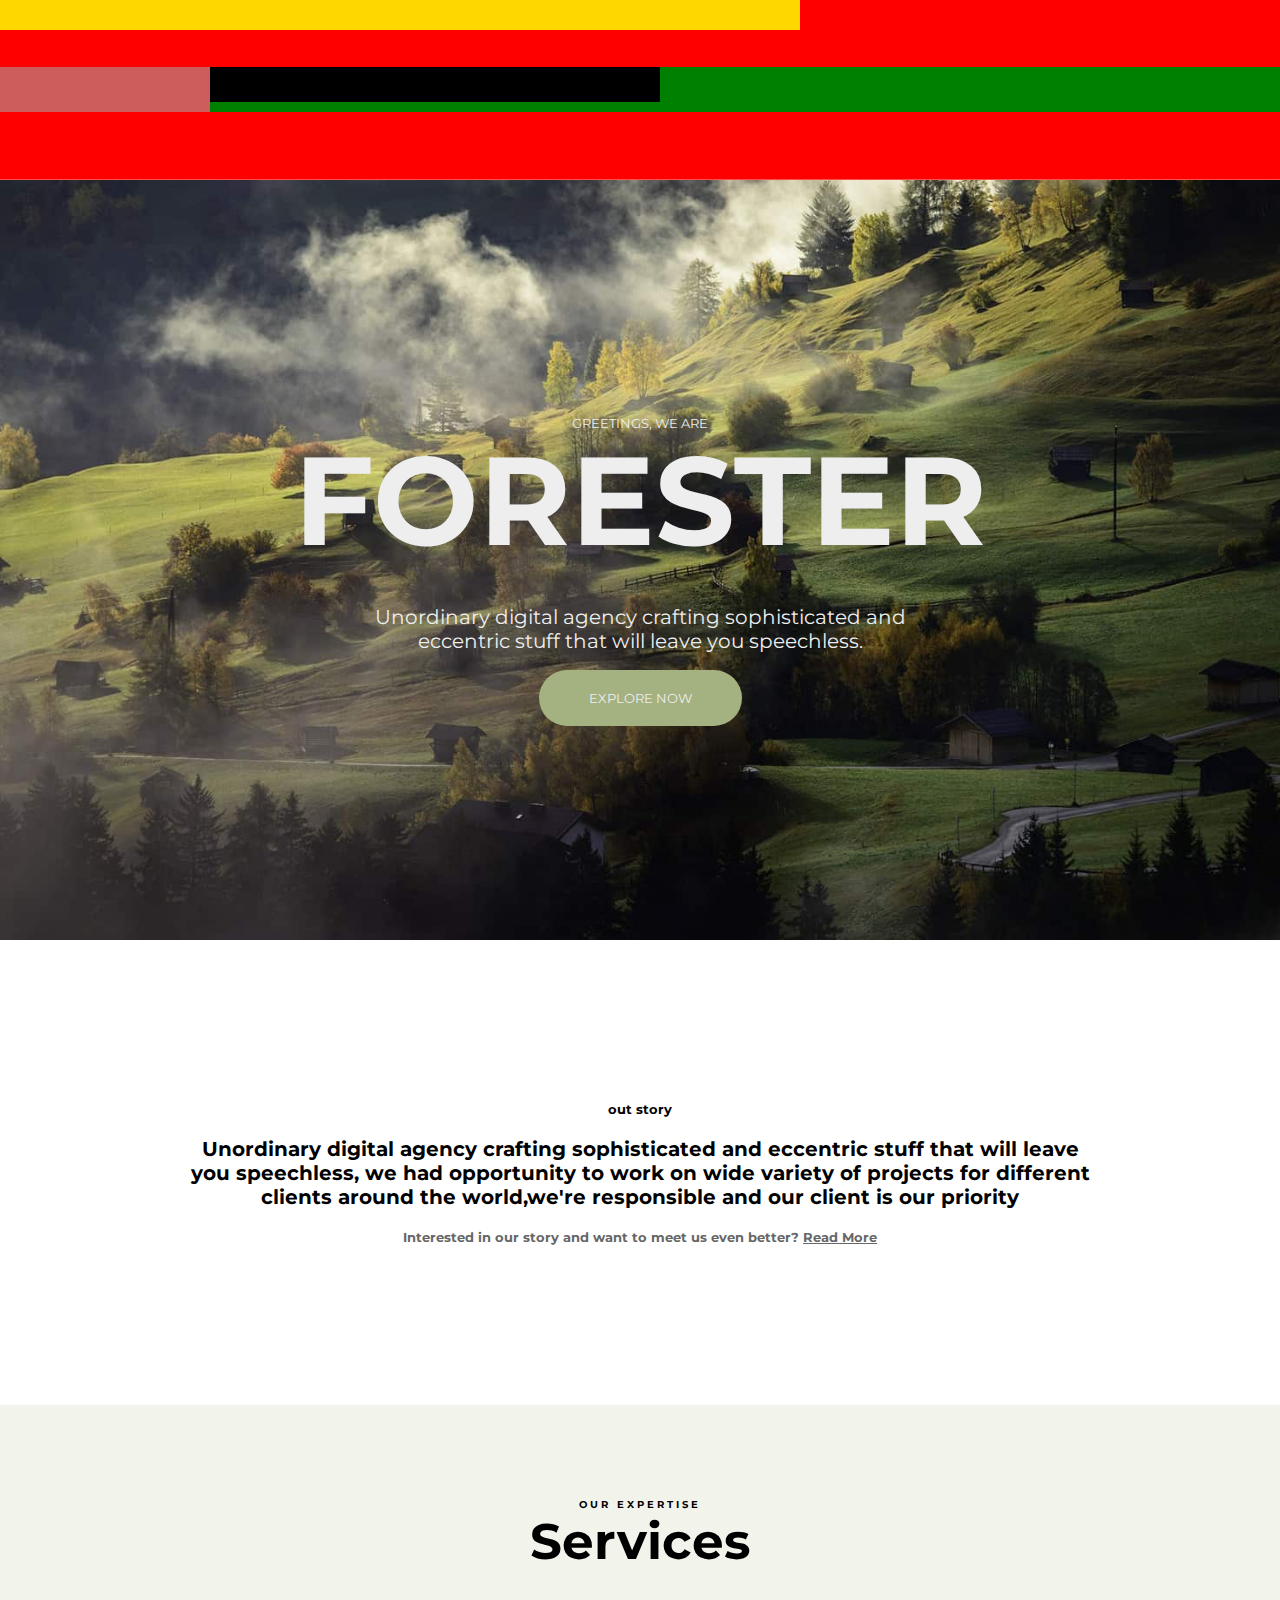
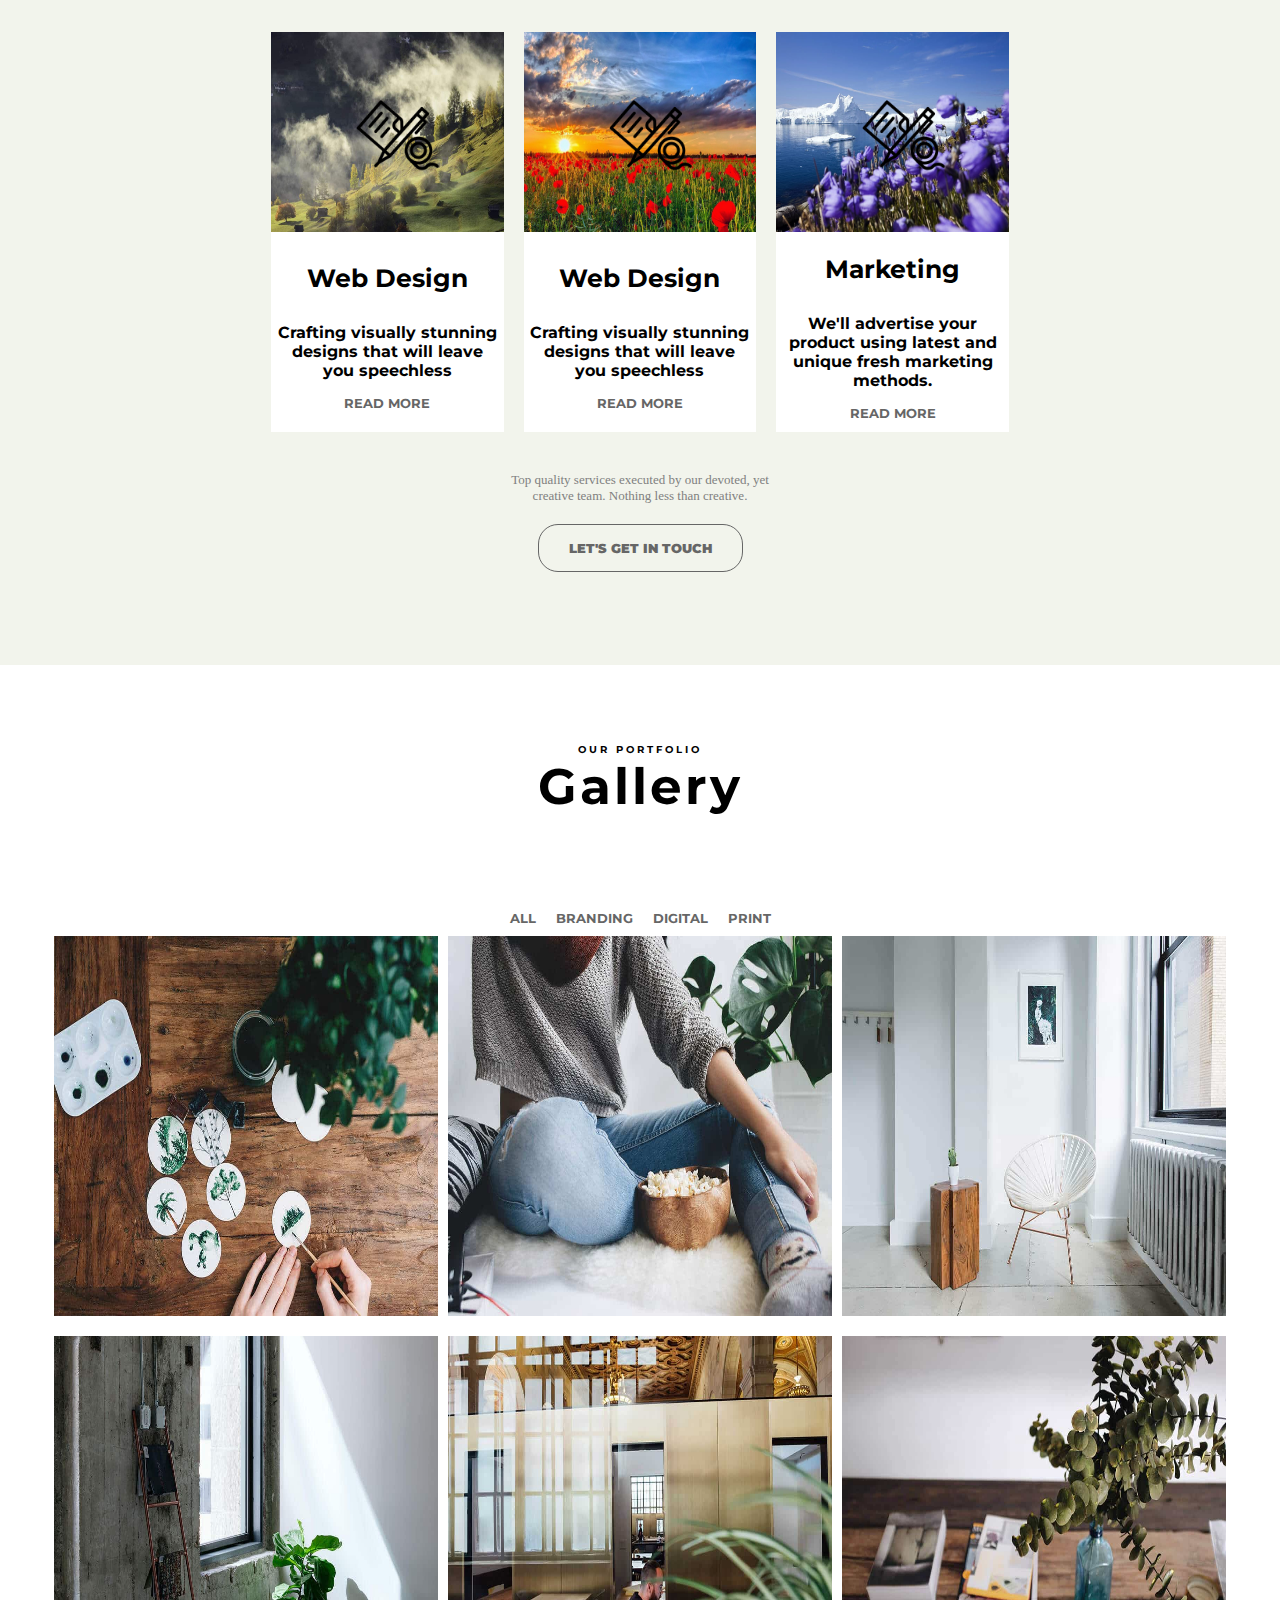
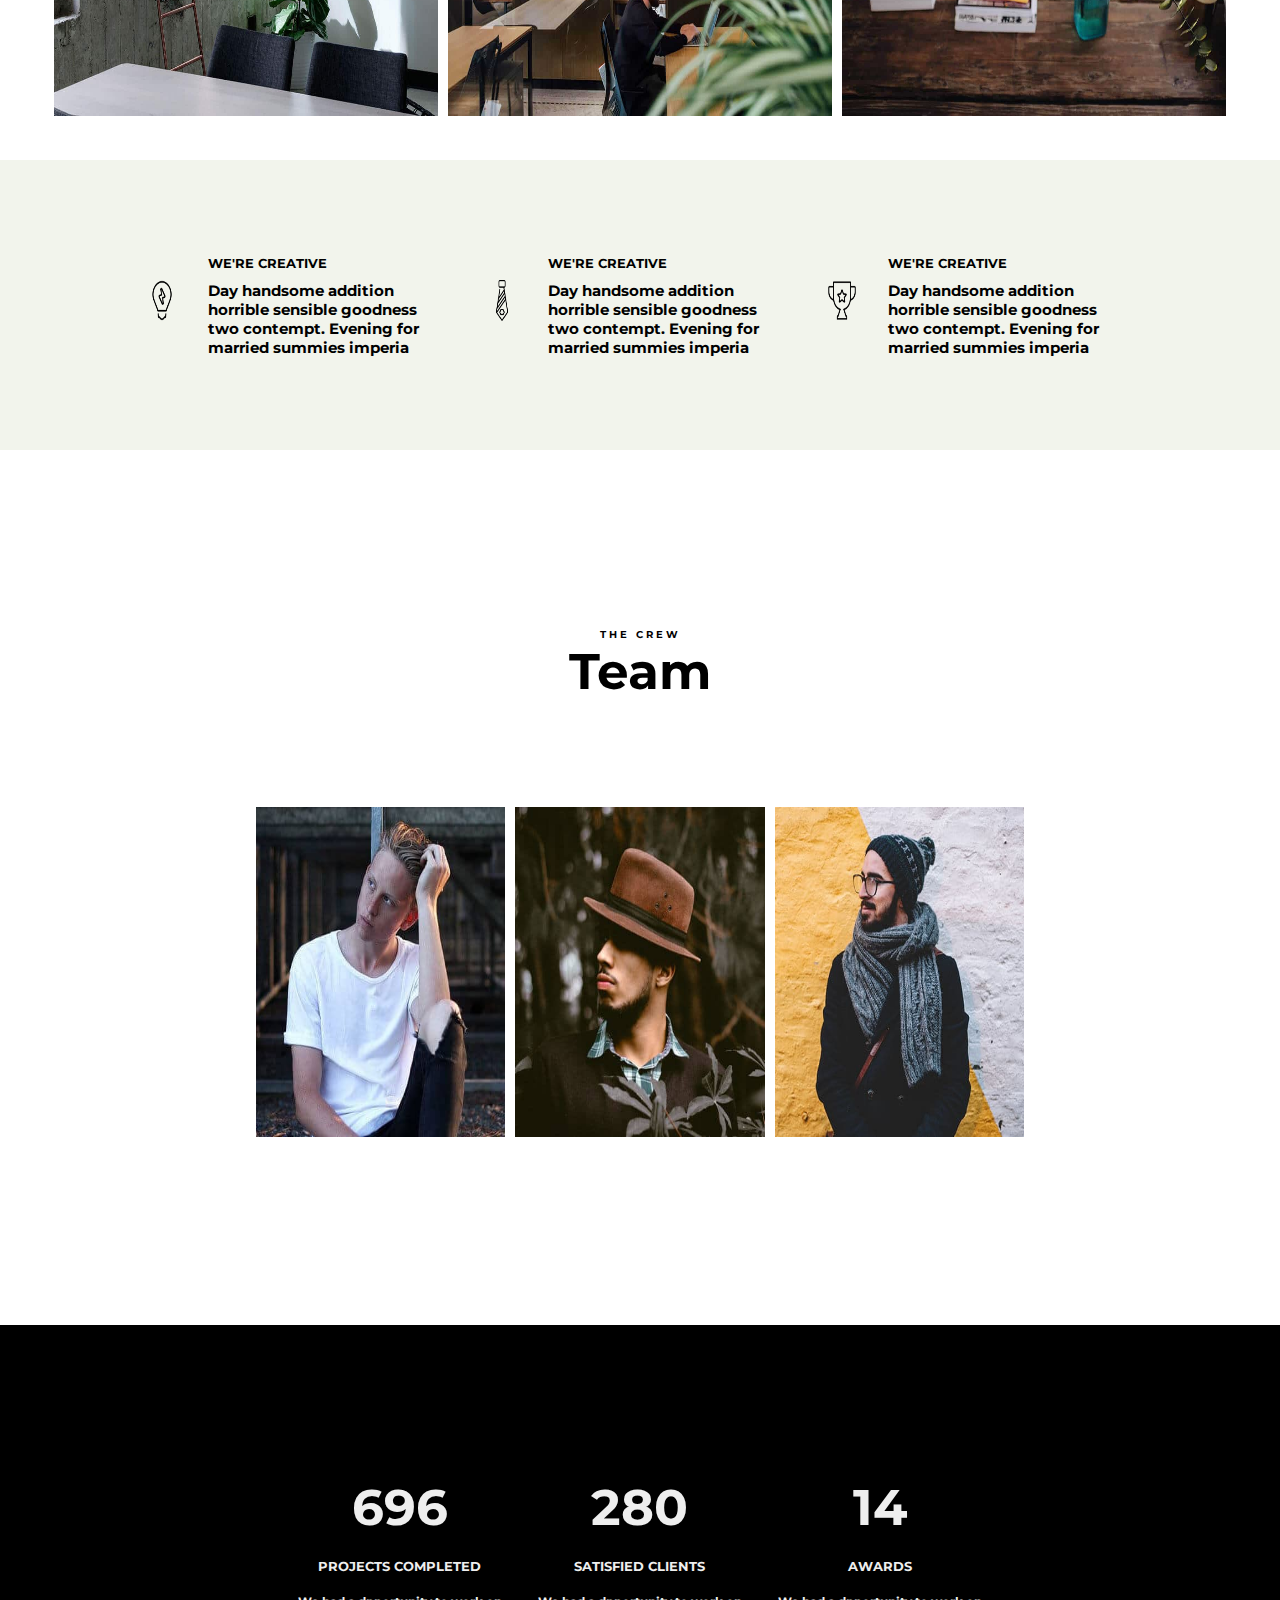
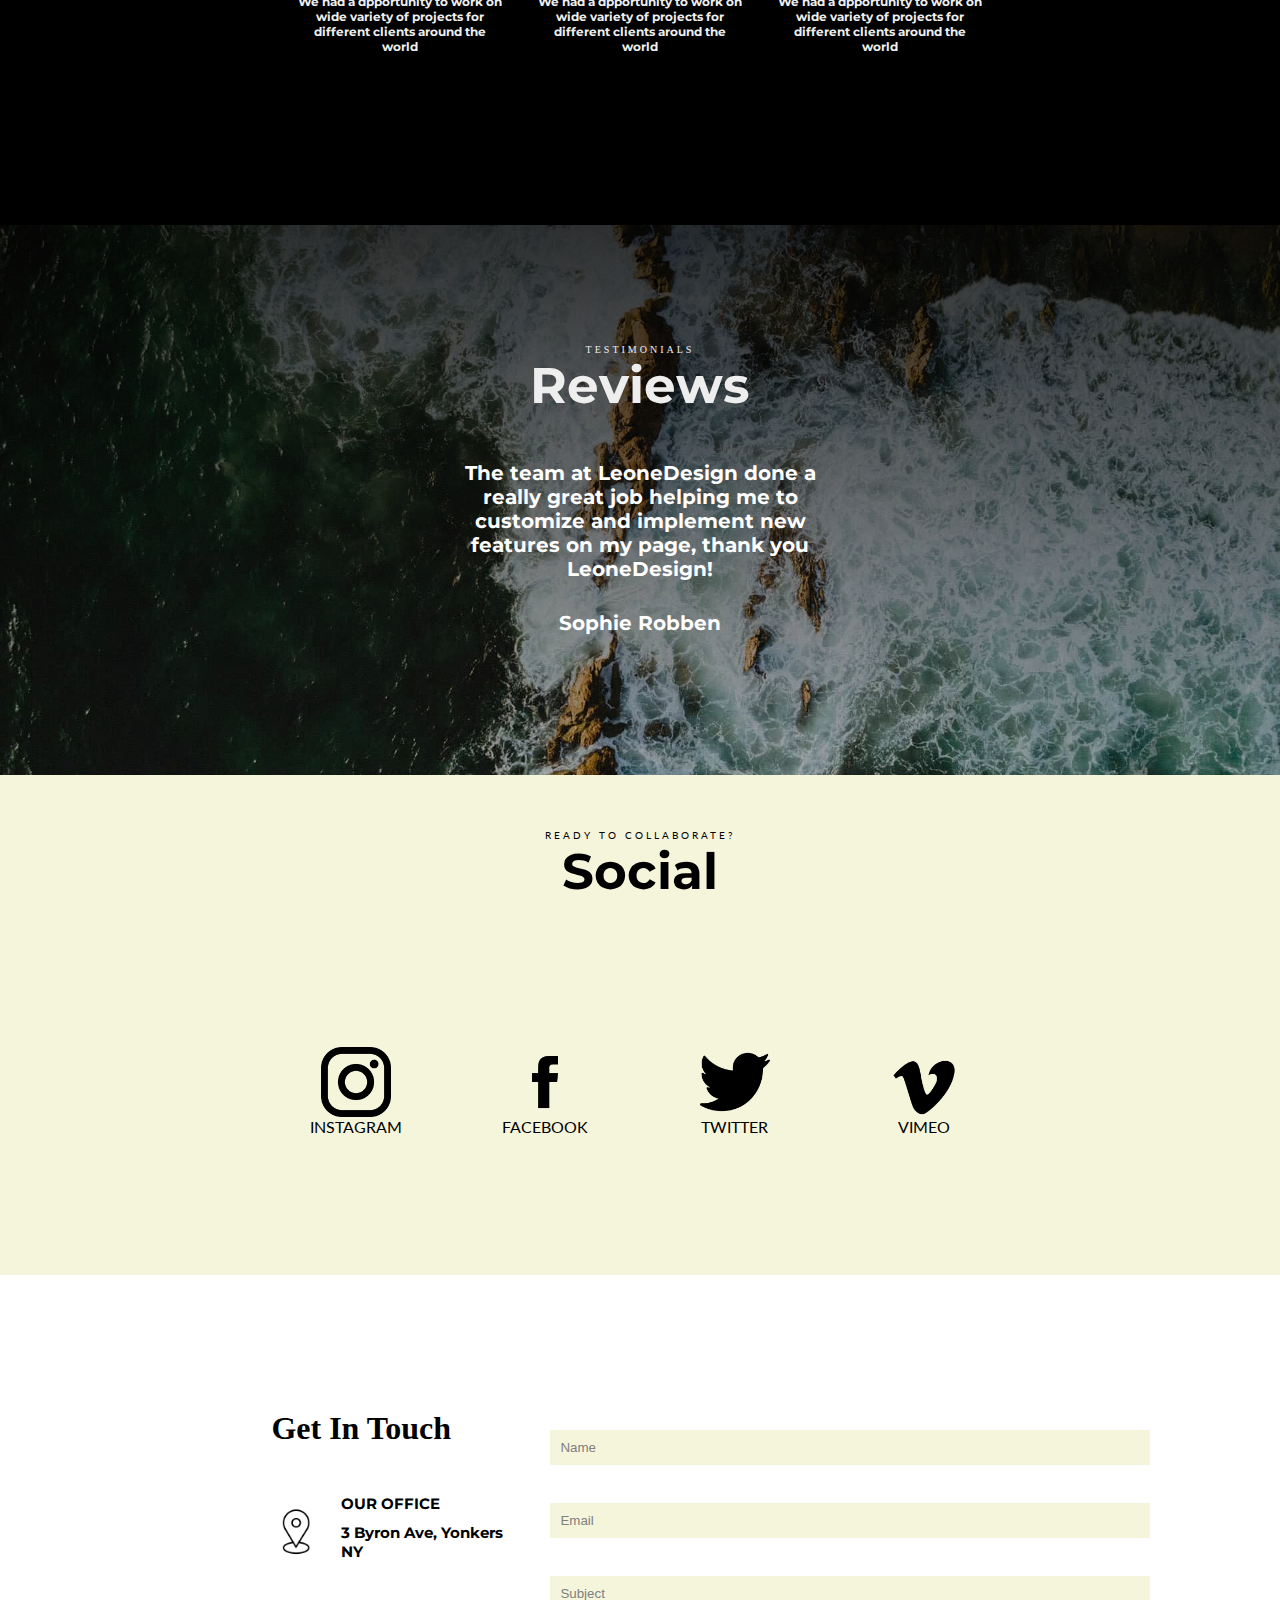
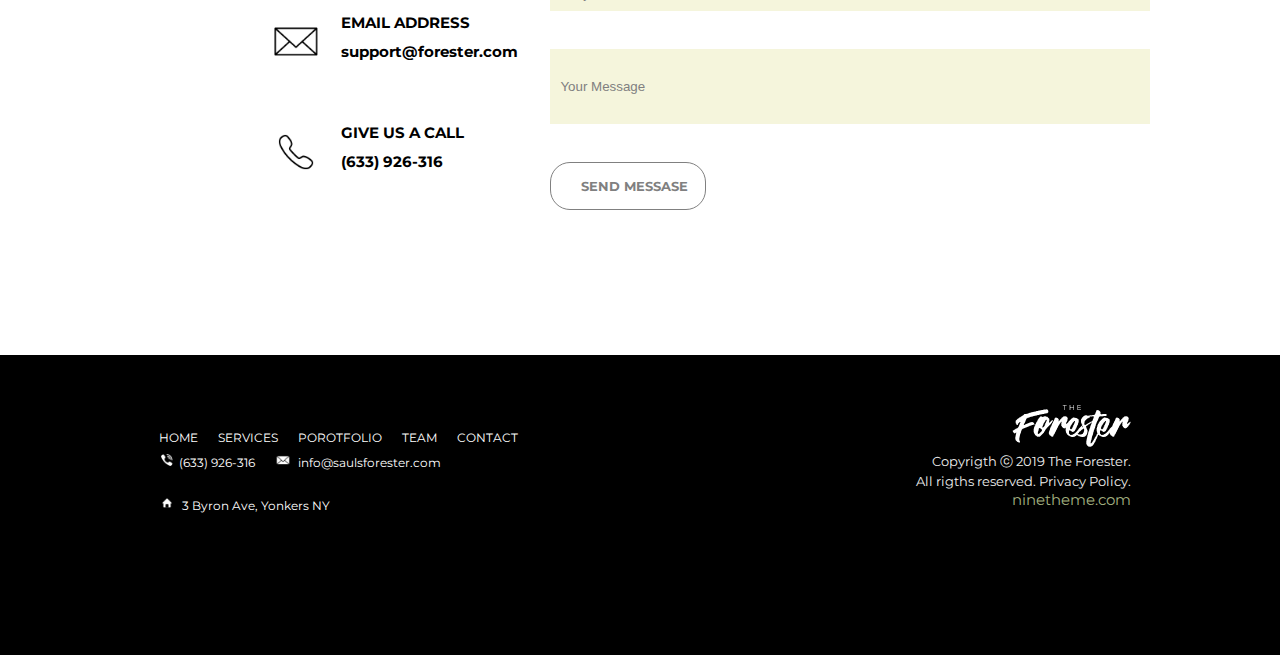
<file: html/index.html>
<!DOCTYPE html>
<html>

<head>
	<meta charset="utf-8">
	<meta name="viewport" content="width=device-width, initial-scale=1">
	<title>home main</title>

	<link href="" rel="stylesheet">
	<link href="css/main_max599.css" rel="stylesheet">
    <link href="css/main_min600.css" rel="stylesheet">
    <link href="css/main_min1000.css" rel="stylesheet">

	<link rel="preconnect" href="https://fonts.googleapis.com">
	<link rel="preconnect" href="https://fonts.gstatic.com" crossorigin>
	<link href="https://fonts.googleapis.com/css2?family=Montserrat+Subrayada:wght@700&display=swap" rel="stylesheet">

	<link rel="preconnect" href="https://fonts.googleapis.com">
	<link rel="preconnect" href="https://fonts.gstatic.com" crossorigin>
	<link
		href="https://fonts.googleapis.com/css2?family=Lato&family=Montserrat:wght@300&family=Nunito+Sans:wght@900&family=Open+Sans&family=Poppins:wght@300&family=Roboto+Slab&display=swap"
		rel="stylesheet">

	<script src="https://code.jquery.com/jquery-2.2.3.min.js"></script>
	<script>



		$(function () {

			$(".nav_btn").click(function () {

				$(".nav").slideToggle();

			});

		});





		$(window).resize(function () {

			if (window.innerWidth >= 1000) {

				$(".nav").show();

			}

			if (window.innerWidth <= 1099) {

				$(".nav").hide();

			}

		});




	</script>

</head>




<body>

	<div id="wrap">


		<!--header/nav-->

		<header>
			<div id="class">
				<div class="nav_btn">
					<img src="img/navbtn.png" alt="네비햄버거">
				</div>
				
				<div class="nav">
				
				</div>
	
				<!--logo-->
				<div class="f_logo">
				
				</div>
	
				<!--sns-->
				<div class="sns">
					
				</div>
			</div>
			

		</header>

		<!--slider-->

		<div id="slider">

			<div class="slider_textbox">

				<span>GREETINGS, WE ARE</span>
				<h3>FORESTER</h3>
				<p class="stp">
					Unordinary digital agency crafting sophisticated and<br>
					eccentric stuff that will leave you speechless.
				</p>
				<p><a href="">EXPLORE NOW</a></p>

			</div>


		</div>

		<!--article-->

		<article>


			<h6>out story</h6>

			<p class="p1">
				Unordinary digital agency crafting sophisticated and eccentric stuff that will leave<br>
				you speechless, we had opportunity to work on wide variety of projects for different<br>
				clients around the world,we're responsible and our client is our priority
			</p>

			<h5>
				Interested in our story and want to meet us even better?
				<a href="#"><ins>Read More</ins></a>
			</h5>


		</article>


		<!--services-->


		<section id="services">
			<span>OUR EXPERTISE</span>
			<h3>Services</h3>

			<div id="services_section">
				<div class="services_box">
					<div class="services_imgbox">
						<img src="img/2.jpg" alt="산이미지">
						<div class="img_up">
							<img src="img/pen.png" alt="펜아이콘">
						</div>

					</div>


					<div class="services_text">
						<h5>Web Design</h5>
						<p>
							Crafting visually stunning designs that will leave you speechless<br>
						</p>
						<h3><a href="#">READ MORE</a></h3>
					</div>

				</div>

				<div class="services_box">
					<div class="services_imgbox">
						<img src="img/2-2.jpg" alt="산이미지">
						<div class="img_up">
							<img src="img/pen.png" alt="펜아이콘">
						</div>

					</div>


					<div class="services_text">
						<h5>Web Design</h5>
						<p>
							Crafting visually stunning designs that will leave you speechless<br>
						</p>
						<h3><a href="#">READ MORE</a></h3>
					</div>

				</div>


				<div class="services_box">
					<div class="services_imgbox">
						<img src="img/2-3.jpg" alt="산이미지">
						<div class="img_up">
							<img src="img/pen.png" alt="펜아이콘">
						</div>

					</div>


					<div class="services_text">
						<h5>Marketing</h5>
						<p>
							We'll advertise your product using latest and unique fresh marketing methods.<br>
						</p>
						<h3><a href="#">READ MORE</a></h3>
					</div>

				</div>
			</div>

			<p>
				Top quality services executed by our devoted, yet<br>
				creative team. Nothing less than creative.
			</p>

			<button class="btn1"><a href="#"><b>LET'S GET IN TOUCH</b></a></button>
		</section>
		<!--gallery-->

		<div id="gallery">

			<div class="subtitle">
				<span>OUR PORTFOLIO</span>
				<h3>Gallery</h3>
			</div>


			<div class="gallrey_">

				<div id="gallery_menu">
					<ul>
						<li><a href="#">ALL</a></li>
						<li><a href="#">BRANDING</a></li>
						<li><a href="#">DIGITAL</a></li>
						<li><a href="#">PRINT</a></li>
					</ul>
				</div>


				<div class="gallery_imgbox">

					<figure class="gallery_img1">
						<img src="img/g1.jpg" alt="갤러리사진1">
						<figcaption>
							<div id="gallery_img1">
								<a href="#">
									<img src="img/g7.jpg" alt="snsicon">
								</a>
							</div>

						</figcaption>
					</figure>

					<figure class="gallery_img1">
						<img src="img/g2.jpg" alt="갤러리사진2">
						<figcaption>
							<div id="gallery_img1">
								<a href="#">
									<img src="img/g7.jpg" alt="snsicon">
								</a>
							</div>

						</figcaption>
					</figure>

					<figure class="gallery_img1">
						<img src="img/g3.jpg" alt="갤러리사진3">
						<figcaption>
							<div id="gallery_img1">
								<a href="#">
									<img src="img/g7.jpg" alt="snsicon">
								</a>
							</div>

						</figcaption>
					</figure>

					<figure class="gallery_img1">
						<img src="img/g4.jpg" alt="갤러리사진4">
						<figcaption>
							<div id="gallery_img1">
								<a href="#">
									<img src="img/g7.jpg" alt="snsicon">
								</a>
							</div>

						</figcaption>
					</figure>

					<figure class="gallery_img1">
						<img src="img/g5.jpg" alt="갤러리사진5">
						<figcaption>
							<div id="gallery_img1">
								<a href="#">
									<img src="img/g7.jpg" alt="snsicon">
								</a>
							</div>

						</figcaption>
					</figure>

					<figure class="gallery_img1">
						<img src="img/g6.jpg" alt="갤러리사진1">
						<figcaption>
							<div id="gallery_img1">
								<a href="#">
									<img src="img/g7.jpg" alt="hover이미지">
								</a>
							</div>
						</figcaption>
					</figure>
				</div>
			</div>


			<div class="gallery_tip">
				<div class="g_tipbox">
					<img src="img/gt1-1.png" alt="전구아이콘이미지">
					<div id="gtip_text">
						<h3>WE'RE CREATIVE</h3>
						<p>
							Day handsome addition horrible sensible goodness two contempt. Evening for married summies
							imperia
						</p>
					</div>

				</div>

				<div class="g_tipbox">
					<img src="img/gt2-2.png" alt="넥타이아이콘이미지">
					<div id="gtip_text">
						<h3>WE'RE CREATIVE</h3>
						<p>
							Day handsome addition horrible sensible goodness two contempt. Evening for married summies
							imperia
						</p>
					</div>
				</div>

				<div class="g_tipbox">
					<img src="img/gt3-3.png" alt="메달아이콘이미지">
					<div id="gtip_text">
						<h3>WE'RE CREATIVE</h3>
						<p>
							Day handsome addition horrible sensible goodness two contempt. Evening for married summies
							imperia
						</p>
					</div>
				</div>
			</div>
		</div>

		<!--team crew-->

		<div id="team">
			<span>THE CREW</span>
			<h3>Team</h3>
			<div class="team_box">
				<div class="team_introduce">
					<img src="img/t1.jpg" alt="팀원사진1">
					<div class="team_caption">
						<h2>Mike Rose</h2>
						<h4>DESIGNER</h4>
						<p>
							Your team is important and we know it.
							With this element you can highlight the crew.
						</p>

						<div id="tt_icon">
							<a href="#"><img src="img/t01.png" alt="snsicon"></a>
							<a href="#"><img src="img/t02.png" alt="snsicon"></a>
							<a href="#"><img src="img/t03.png" alt="snsicon"></a>
						</div>

					</div>
				</div>

				<div class="team_introduce">
					<img src="img/t2.jpg" alt="팀원사진2">
					<div class="team_caption">
						<h2>Guy Honsi</h2>
						<h4>DESIGNER</h4>
						<p>
							Your team is important and we know it.
							With this element you can highlight the crew.
						</p>

						<div id="tt_icon">
							<a href="#"><img src="img/t01.png" alt="snsicon"></a>
							<a href="#"><img src="img/t02.png" alt="snsicon"></a>
							<a href="#"><img src="img/t03.png" alt="snsicon"></a>
						</div>

					</div>
				</div>

				<div class="team_introduce">
					<img src="img/t3.jpg" alt="팀원사진3">
					<div class="team_caption">
						<h2>Luke Sky</h2>
						<h4>DESIGNER</h4>
						<p>
							Your team is important and we know it.
							With this element you can highlight the crew.
						</p>
						<div id="tt_icon">
							<a href=""><img src="img/t01.png" alt="snsicon"></a>
							<a href=""><img src="img/t03.png" alt="snsicon"></a>
						</div>

					</div>
				</div>

			</div>
		</div>


		<div id="title">
			<div class="title_tbox">
				<div id="t_textbox">
					<h1>696</h1>
					<h5>PROJECTS COMPLETED</h5>
					<p>
						We had a dpportunity to work on wide variety of projects for different clients around the world
					</p>
				</div>
				<div id="t_textbox">
					<h1>280</h1>
					<h5>SATISFIED CLIENTS</h5>
					<p>
						We had a dpportunity to work on wide variety of projects for different clients around the world
					</p>
				</div>
				<div id="t_textbox">
					<h1>14</h1>
					<h5>AWARDS</h5>
					<p>
						We had a dpportunity to work on wide variety of projects for different clients around the world
					</p>
				</div>
				<div id="t_textbox">
					<h1>77</h1>
					<h5>EMPLOYEES</h5>
					<p>
						We had a dpportunity to work on wide variety of projects for different clients around the world
					</p>
				</div>
			</div>

		</div>


		<div id="review">
			<span>TESTIMONIALS</span>
			<h3>Reviews</h3>

			<div class="r_textbox">
				<p class="p1">
					The team at LeoneDesign done a really great job helping me to customize and implement new features
					on my page,
					thank you LeoneDesign!
				</p>
				<p>Sophie Robben</p>
			</div>


		</div>


		<div id="social">
			<span>READY TO COLLABORATE?</span>
			<h3>Social</h3>

			<div id="social_snsiconbox">
				<div class="social_snsicon">
					<img src="img/soicon1.png" alt="인스타그램아이콘">
					<p>INSTAGRAM</p>
				</div>

				<div class="social_snsicon">
					<img src="img/soicon2.png" alt="페이스북아이콘">
					<p>FACEBOOK</p>
				</div>

				<div class="social_snsicon">
					<img src="img/soicon3.png" alt="트위터아이콘">
					<p>TWITTER</p>
				</div>

				<div class="social_snsicon">
					<img src="img/soicon4.png" alt="비메오아이콘">
					<p>VIMEO</p>
				</div>
			</div>
		</div>


		<div id="signup">

			<div class="signupbox">
				<div id="address">
					<div class="pick">
						<h1>Get In Touch</h1>
						<div id="address_pick">
							<div id="address_img">
								<img src="img/a1.png" alt="주소아이콘">
							</div>

							<div id="address_text">
								<p class="ap1">
									OUR OFFICE
								</p>
								<p class="ap2">
									3 Byron Ave, Yonkers NY
								</p>
							</div>
						</div>

						<div id="address_pick">
							<div id="address_img">
								<img src="img/a2.png" alt="메일아이콘">
							</div>

							<div id="address_text">
								<p class="ap1">
									EMAIL ADDRESS
								</p>
								<p class="ap2">
									support@forester.com
								</p>
							</div>
						</div>

						<div id="address_pick">
							<div id="address_img">
								<img src="img/a3.png" alt="전화아이콘">
							</div>

							<div id="address_text">
								<p class="ap1">
									GIVE US A CALL
								</p>
								<p class="ap2">
									(633) 926-316
								</p>
							</div>
						</div>
					</div>


				</div>

				<form id="messagebox">
					<input type="text" value="Name" id="message_check"><br><br>
					<input type="email" value="Email" id="message_check"><br><br>
					<input type="text" value="Subject" id="message_check"><br><br>
					<input type="text" value="Your Message" id="message_check1"><br><br>
					<input type="submit" value="SEND MESSASE" id="send">
				</form>

			</div>
		</div>

		<footer>
			<div class="position">
				<ul>
					<li><a href="#">HOME</a></li>
					<li><a href="#">SERVICES</a></li>
					<li><a href="#">POROTFOLIO</a></li>
					<li><a href="#">TEAM</a></li>
					<li><a href="#">CONTACT</a></li>
				</ul>
				<br>
				<div id="position_iconbox">
					<ul>
						<li>
							<img src="img/f1.png" alt="전화아이콘">(633) 926-316
						</li>
						<li>
							<img src="img/f2.png" alt="메일아이콘">
							info@saulsforester.com
						</li>
						<li>
							<img src="img/f3.png" alt="집아이콘">
							3 Byron Ave, Yonkers NY
						</li>
					</ul>
				</div>


			</div>
			<div class="e_logo">
				<img src="img/logo.png" alt="로고이미지">
				<p>
					<a href="#">
						Copyrigth ⓒ 2019 The Forester.<br>
						All rigths reserved. Privacy Policy.
					</a>
				</p>
				<span><a href="#">ninetheme.com</a></span>


			</div>
		</footer>

</body>

</html>
</file>
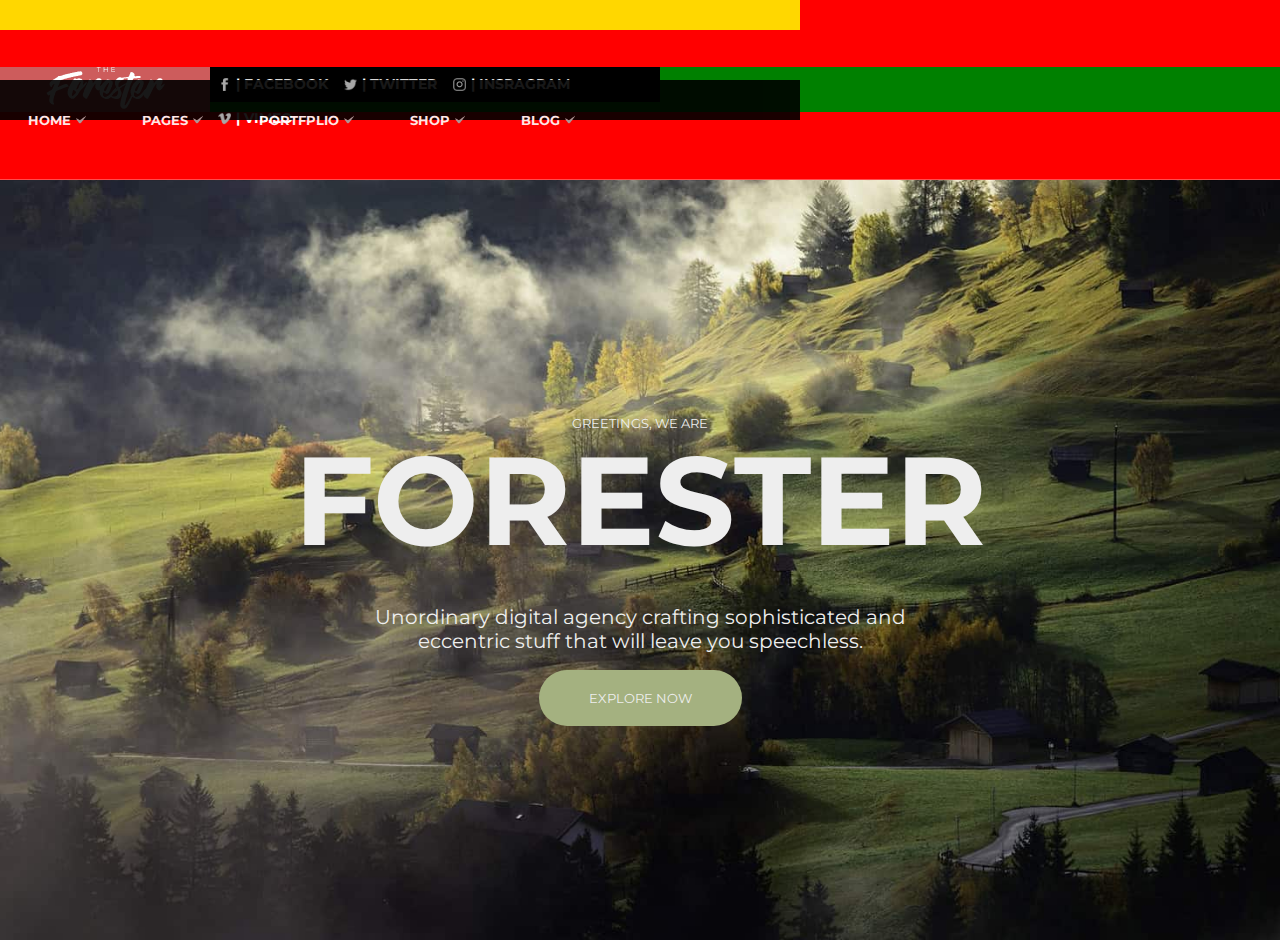
<file: html/header.html>
<!DOCTYPE html>
<html>

<head>
	<meta charset="utf-8">
	<meta name="viewport" content="width=device-width, initial-scale=1">
	<title>main</title>

	<link href="" rel="stylesheet">
	<link href="css/main_max599.css" rel="stylesheet">
	<link href="css/main_min600.css" rel="stylesheet">
	<link href="css/main_min1000.css" rel="stylesheet">

	<link rel="preconnect" href="https://fonts.googleapis.com">
	<link rel="preconnect" href="https://fonts.gstatic.com" crossorigin>
	<link href="https://fonts.googleapis.com/css2?family=Montserrat+Subrayada:wght@700&display=swap" rel="stylesheet">

	<link rel="preconnect" href="https://fonts.googleapis.com">
	<link rel="preconnect" href="https://fonts.gstatic.com" crossorigin>
	<link
		href="https://fonts.googleapis.com/css2?family=Lato&family=Montserrat:wght@300&family=Nunito+Sans:wght@900&family=Open+Sans&family=Poppins:wght@300&family=Roboto+Slab&display=swap"
		rel="stylesheet">

	<script src="https://code.jquery.com/jquery-2.2.3.min.js"></script>
	<script>



		$(function () {

			$(".nav_btn").click(function () {

				$(".nav").slideToggle();

			});

		});





		$(window).resize(function () {

			if (window.innerWidth >= 1000) {

				$(".nav").show();

			}

			if (window.innerWidth <= 1099) {

				$(".nav").hide();

			}

		});




	</script>

</head>




<body>

	<div id="wrap">


		<!--header/nav-->

		<header>
			<div id="class">
				<div class="nav_btn">
					<img src="img/navbtn.png" alt="네비햄버거">
				</div>

				<div class="nav">
					<ul>
						<li><a href="#">HOME<img src="img/v.png" alt="화살표"></a></li>
						<li><a href="#">PAGES<img src="img/v.png" alt="화살표"></a></li>
						<li><a href="#">PORTFPLIO<img src="img/v.png" alt="화살표"></a></li>
						<li><a href="#">SHOP<img src="img/v.png" alt="화살표"></a></li>
						<li><a href="#">BLOG<img src="img/v.png" alt="화살표"></a></li>
					</ul>
				</div>

				<!--logo-->
				<div class="f_logo">
					<img src="img/logo.png" alt="로고1">
				</div>

				<!--sns-->
				<div class="sns">
					<ul>
						<li><a href="#"><img src="img/fe.png" alt="페이스북로고">| FACEBOOK</a></li>
						<li><a href="#"><img src="img/tw.png" alt="트위터로고">| TWITTER</a></li>
						<li><a href="#"><img src="img/in.png" alt="인스타로고">| INSRAGRAM</a></li>
						<li><a href="#"><img src="img/vi.png" alt="vimeo로고">| VIMEO</a></li>
					</ul>
				</div>
			</div>


		</header>

		<!--slider-->

		<div id="slider">

			<div class="slider_textbox">

				<span>GREETINGS, WE ARE</span>
				<h3>FORESTER</h3>
				<p class="stp">
					Unordinary digital agency crafting sophisticated and<br>
					eccentric stuff that will leave you speechless.
				</p>
				<p><a href="">EXPLORE NOW</a></p>

			</div>


		</div>
</body>

</html>
</file>
<file: html/css/main_max599.css>
@charset "utf-8";



@media (max-width:599px) {
    * {
        margin: 0;
        padding: 0;
        box-sizing: border-box;
    }

    ul,
    ol,
    li {
        list-style: none;
        margin: 0;
        padding: 0;
    }

    a {
        text-decoration: none;
        color: #666;
        cursor: pointer;
    }

    /*hover*/
    .btn1:hover {
        background-color: black;
        border: 1px solid #666;
    }


    #send:hover {
        border: 1px solid beige;
        background-color: beige;
    }

    .t_img>img:hover {
        transform: scale(1.2);
        cursor: pointer;
    }




    #wrap {
        width: 100%;
        height: auto;
        margin: 0 auto;
        display: flex;
        flex-wrap: wrap;
        flex-direction: column;
        text-align: center;
    }

    /*header*/

    header {
        width: 100%;
        height: 80px;
        position: absolute;
        background-color: black;
        display: flex;
        flex-flow: row wrap;
        justify-content: space-between;
        align-items: center;
        flex-direction: row-reverse;
    }

    .nav_btn {
        width: 30px;
        height: 30px;
        margin: 0 20px 0 0px;
    }

    .nav_btn>img {
        width: 100%;
        height: 100%;
    }

    .nav_btn {
        display: block;
    }


    .nav {
        display: none;
        position: absolute;
        top: 0;
        left: 0;
        width: 100%;
        height: auto;
    }


    .nav>ul {
        display: flex;
        height: 325px;
        flex-direction: column;

        position: absolute;
        top: 80px;
        left: 0px;
        width: 100%;
        background-color: #000000;
        opacity: 0.9;

    }


    .nav>ul>li>a {
        color: white;
        float: left;
        font-size: 13px;
        font-family: Montserrat;
        font-weight: bold;
        display: block;
        width: 100%;
        text-align: left;
        padding: 20px;
        line-height: 25px;

    }

    .nav>ul>li>a:hover {
        background-color: rgb(35, 32, 32);
    }


    .nav>ul>li>a>img {
        width: 10px;
        height: 10px;
        margin: 0 0 0 5px;
    }



    .f_logo {
        width: 210px;
        height: 45px;
    }

    .sns {
        width: 450px;
        height: 35px;
        display: none;

    }

    .sns>ul>li>a {
        float: left;
        margin: 8px;
        font-size: 14px;
        color: white;
        font-family: Montserrat;
        font-weight: bold;
        display: none;
    }

    .sns>ul>li>a>img {
        width: 13px;
        height: 13px;
        margin: 0 5px 0 0px;
        position: relative;
        top: 2px;
        display: none;
    }



    /*slider*/

    #slider {
        width: 100%;
        height: 400px;
        background-image: url(../img/1.jpg);
        background-size: cover;
        background-position: center;
        display: flex;
        align-items: center;
        justify-content: center;
    }

    .slider_textbox {
        color: #eee;
        font-family: Montserrat;
        display: flex;
        flex-flow: row wrap;
        flex-direction: column;
        align-items: center;
        justify-content: center;
    }

    .slider_textbox>h3 {
        font-size: 50px;
        font-family: 'Montserrat', sans-serif;
        margin: 0;
        font-weight: bold;
    }

    .slider_textbox>p {
        margin: 20px 0 0 0px;
    }

    .slider_textbox>span {
        font-size: 10px;
    }

    .slider_textbox>p>a {
        text-decoration: none;
        background-color: #a4b180;
        color: #eee;
        padding: 15px 40px;
        border-radius: 30px;
        font-size: 10px;
    }

    .slider_textbox>.stp {
        font-size: 10px;
        font-family: Montserrat;
    }

    /*artcle*/

    article {
        width: 100%;
        height: 465px;
        display: flex;
        flex-direction: column;
        justify-content: center;
        align-items: center;
    }



    article>h6 {
        font-size: 13px;
        font-family: Montserrat;
        font-weight: 700;
    }

    article>p {
        font-size: 20px;
        font-family: Montserrat;
        font-weight: bold;
        margin: 20px 0 0 0px;
    }

    article>h5 {
        color: #666;
        font-family: Montserrat;
        font-weight: 700;
        font-size: 13px;
        margin: 20px 0 0 0px;
    }


    /*services*/

    #services {
        width: 100%;
        height: auto;
        background-color: #f2f4ec;
        display: flex;
        justify-content: center;
        align-items: center;
        flex-direction: column;
    }


    #services>span {
        width: 100%;
        font-size: 10px;
        letter-spacing: 3px;
        font-family: Montserrat;
        font-weight: 700;
        margin: 150px 0 0 0px;
    }


    #services>h3 {
        width: 100%;
        font-size: 50px;
        color: #000000;
        text-align: center;
        font-family: Montserrat;
        font-weight: 700;

    }

    #services>p {
        color: gray;
        margin: 30px 0 0 0px;
        font-size: 13px;

    }



    #services_section {
        width: 100%;
        height: auto;
        display: flex;
        flex-flow: row wrap;
        justify-content: center;
        align-items: center;
        margin: 50px 0 0 0px;
    }

    .services_box {
        width: 95%;
        height: 400px;
        margin: 10px;
    }

    .services_imgbox {
        width: 100%;
        height: 50%;
        margin: px;
    }


    .services_imgbox>img {
        width: 100%;
        height: 100%;
    }

    .img_up>img {
        width: 100px;
        height: 100px;
        position: relative;
        bottom: 150px;
        left: 10px;
    }

    .img_up {
        height: 100%;
        transition: transform 2s ease, padding .2s ease;
        display: inline-block
    }

    .img_up:hover {
        padding-bottom: 50px;
        transform: translate(0, -30px);
    }



    .services_text {
        width: 100%;
        height: 50%;
        display: flex;
        flex-flow: row wrap;
        flex-direction: column;
        background-color: white;
        align-items: center;
        justify-content: center;
    }


    .services_text>h5 {
        font-size: 25px;
        margin: 10px 0 30px 0px;
        font-family: Montserrat;
        font-weight: 700;
        text-align: center;
    }


    .services_text>h3 {
        font-size: 15px;
        margin: 15px 0 0 0px;
        font-family: Montserrat;
        font-weight: 700;
        text-align: center;
        font-size: 13px;
    }

    .services_text>p {
        padding: 0px 5px;
        font-family: Montserrat;
        font-weight: bold;
    }

    .services_text>p>a {
        padding: 10px;
        text-align: center;
        color: #666;
        text-decoration: none;
    }


    .btn1 {
        padding: 15px 30px;
        border: 0;
        background-color: #f2f4ec;
        margin: 20px 0 0 0px;
        border-radius: 20px;
        font-size: 13px;
        border: 1px solid #666;
        font-family: Montserrat;
        font-weight: 700;
        margin: 50px 0 100px 0px;
    }

    /*gallery*/


    #gallery {
        width: 100%;
        height: auto;
        display: flex;
        flex-flow: wrap;
        flex-direction: column;
        justify-content: center;
        align-items: center;
    }

    .subtitle {
        width: 100%;
        height: 200px;
        display: flex;
        flex-direction: column;
        justify-content: center;
        align-items: center;
    }

    .subtitle>span {
        width: 100%;
        letter-spacing: 3px;
        font-size: 10px;
        font-family: Montserrat;
        font-weight: 700;
    }


    .subtitle>h3 {
        width: 100%;
        font-size: 50px;
        letter-spacing: 3px;
        font-family: Montserrat;
        font-weight: 700;
    }



    #gallery_menu {
        width: 100%;
    }

    #gallery_menu>ul {
        font-size: 13px;
        display: flex;
        align-items: center;
        justify-content: center;
    }

    #gallery_menu>ul>li {
        float: left;
        margin: 0px 10px;
        font-family: Montserrat;
        font-weight: 700;
    }


    .gallery_imgbox {
        width: 100%;
        height: auto;
        display: flex;
        flex-wrap: wrap;
        justify-content: center;
        align-items: center;
    }


    figure.gallery_img1 {

        color: black;
        position: relative;
        overflow: hidden;
        margin: 5px;
        height: 380px;
        width: 95%;
        background: #eee;
        text-align: center;
    }



    figure.gallery_img1 img {
        max-width: 100%;

        opacity: 1;
        width: 100%;
        height: 100%;
        transition: opacity 0.35s;

    }


    figure.gallery_img1 figcaption::before {
        position: absolute;
        top: 30px;
        right: 30px;
        bottom: 30px;
        left: 100%;
        content: '';
        opacity: 0;
        background-color: #eee;
        transition: all 0.3s;
        transition-delay: 0.3s;



    }


    figure.gallery_img1 #gallery_img1>a>img {
        left: 0;
        right: 0;
        top: 0px;
        bottom: 0;
        opacity: 0;
        position: absolute;
        width: 100%;
        height: 100%;
    }


    figure.gallery_img1:hover #gallery_img1>a>img {
        opacity: 1;
        transform: translate3d(0%, 0%, 0);

        transition-delay: 0.3s;
    }

    .gallery_tip {
        width: 100%;
        height: 600px;
        background-color: #f2f4ec;
        display: flex;
        flex-direction: column;
        justify-content: center;
    }

    .g_tipbox {
        width: 95%;
        height: 150px;
        margin: 10px;
        display: flex;
        justify-content: center;
        align-items: center;
    }

    .g_tipbox>img {
        width: 10%;
        height: 50px;
        margin: 0px 10px 50px 0px;
    }


    #gtip_text {
        width: 80%;
        height: 140px;
        padding: 10px;
        font-family: Montserrat;
        font-weight: 700;
        text-align: left;
    }


    #gtip_text>h3 {
        margin: 10px 0 10px 0px;
        font-size: 10px;
        font-family: Montserrat;
        font-weight: 700;
    }

    #gtip_text>p {
        font-size: 10px;
    }



    /*team*/

    #team {
        width: 100%;
        height: auto;
        display: flex;
        flex-direction: column;
        justify-content: center;
        align-items: center;

    }


    #team>span {
        width: 100%;
        letter-spacing: 3px;
        font-size: 10px;
        font-family: Montserrat;
        font-weight: 700;
        margin: 100px 0 0 0px;
    }


    #team>h3 {
        width: 100%;
        font-size: 50px;
        margin: 0 0 80px 0px;
        font-family: Montserrat;
        font-weight: 700;
    }


    .team_box {
        width: 65%;
        height: auto;
        display: flex;
        flex-flow: row wrap;
        justify-content: center;
        align-items: center;
        margin: 0px 0 100px 0px;
    }


    .team_introduce {

        color: black;
        position: relative;
        overflow: hidden;
        margin: 5px;
        min-width: 220px;
        max-width: 310px;
        height: 330px;
        width: 100%;

        background: #eee;
        text-align: center;
    }



    .team_introduce img {
        max-width: 100%;
        opacity: 1;
        width: 100%;
        height: 100%;
        transition: opacity 0.35s;

    }


    .team_introduce>.team_caption {
        position: absolute;
        bottom: 0;
        left: 0;
        padding: 30px;
        width: 100%;
        height: 100%;
    }

    .team_introduce>.team_caption::before {
        position: absolute;
        top: 30px;
        right: 30px;
        bottom: 30px;
        left: 100%;
        content: '';
        opacity: 0;
        background-color: #eee;
        transition: all 0.3s;
        transition-delay: 0.3s;


    }


    .team_introduce h2,
    h4,
    .team_introduce p {
        margin: 0 0 5px;
        opacity: 0;
        transition: opacity 0.4s, transform 0.4s;
        position: relative;
        top: 60px;

    }

    .team_introduce h2 {
        text-transform: uppercase;
        transform: translate3d(0%, 0%, 0);
        transition-delay: 0s;

    }



    .team_introduce p {
        font-weight: 200;
        transform: translate3d(0%, 0%, 0);
        transition-delay: 0s;
    }

    .team_introduce #tt_icon>a>img {
        left: 0;
        right: 0;
        top: 110px;
        bottom: 0;
        opacity: 0;
        position: relative;
        width: 20px;
        height: 20px;
    }


    .team_introduce:hover #tt_icon>a>img {
        opacity: 1;
        transform: translate3d(0%, 0%, 0);
        transition-delay: 0.4s;
    }


    .team_introduce:hover .team_caption h2 {
        opacity: 1;
        transform: translate3d(0%, 0%, 0);
        transition-delay: 0.4s;
    }

    .team_introduce:hover .team_caption h4 {
        opacity: 1;
        transform: translate3d(0%, 0%, 0);
        transition-delay: 0.4s;
    }

    .team_introduce:hover .team_caption p {
        opacity: 1;
        transform: translate3d(0%, 0%, 0);
        transition-delay: 0.4s;
    }

    .team_introduce:hover .team_caption::before {
        background-color: #eee;
        left: 30px;
        opacity: 1;
        transition-delay: 0s;
    }




    /*title*/

    #title {
        width: 100%;
        height: auto;
        background-color: black;
        display: flex;
        justify-content: center;
        align-items: center;
    }

    .title_tbox {
        width: 75%;
        height: auto;
        display: flex;
        flex-flow: row wrap;
        justify-content: center;
        align-items: center;
        color: #eee;
        margin: 100px 0 100px 0px;
    }

    #t_textbox {
        width: 95%;
        height: auto;
        margin: 5px;
        display: flex;
        flex-direction: column;
        align-items: center;
        justify-content: center;
        font-family: Montserrat;
        font-weight: 700;
        margin: 20px 0 20px 0px;
    }

    #t_textbox>h1 {
        margin: 10px;
        font-size: 50px;
    }


    #t_textbox>h5 {
        margin: 10px;
    }

    #t_textbox>p {
        margin: 10px;
    }



    /*review*/

    #review {
        width: 100%;
        height: 550px;
        background-image: linear-gradient(rgba(0, 0, 0, 0.8), rgba(0, 0, 0, 0.3)), url(../img/3.jpg);
        background-size: cover;
        background-position: center;
        display: flex;
        flex-direction: column;
        justify-content: center;
        align-items: center;
    }


    #review>span {
        width: 100%;
        letter-spacing: 3px;
        color: #eee;
        font-size: 10px;
    }

    #review>h3 {
        width: 100%;
        font-size: 50px;
        color: #eee;
        font-family: Montserrat;
        font-weight: bold;
    }

    .r_textbox {
        width: 80%;
        height: 200px;
        margin: 20px;
        color: white;
    }

    .r_textbox>p {
        font-size: 13px;

        font-family: Montserrat;
        font-weight: bold;
        padding: 10px;
    }


    /*social*/

    #social {
        width: 100%;
        height: auto;
        background-color: beige;
        display: flex;
        flex-direction: column;
        justify-content: center;
        align-items: center;
    }


    #social>h3 {
        width: 100%;
        font-size: 50px;
        margin: 0px 0 40px 0px;
        font-family: Montserrat;
        font-weight: 700;
    }

    #social>span {

        width: 100%;
        font-size: 10px;
        letter-spacing: 3px;
        margin: 20px 0 0 0px;
        font-family: Montserrat;
        font-weight: 700;
        margin: 100px 0 0 0px;
    }


    #social_snsiconbox {
        width: 70%;
        height: auto;
        display: flex;
        flex-wrap: wrap;
        justify-content: center;
        align-items: center;
        margin: 0 0 150px 0px;
    }

    .social_snsicon {
        width: 95%;
        height: 100px;
        margin: 10px;
        display: flex;
        flex-direction: column;
        justify-content: center;
        align-items: center;
    }

    .social_snsicon>img {
        width: 70px;
        height: 70px;
    }


    /*sign_up*/

    #signup {
        width: 100%;
        height: auto;
        display: flex;
        flex-wrap: wrap;
        justify-content: center;
        align-items: center;
    }

    .signupbox {
        width: 100%;
        height: auto;
    }

    #address {
        width: 100%;
        height: 400px;
        margin: 100px 0 0 0px;
    }

    #address>h1 {
        font-size: 40px;
        text-align: center;
        font-family: Montserrat;
        font-weight: 700;
        margin: 0 0 0px 10%;
    }


    #address_pick {
        width: 95%;
        height: 100px;
        margin: 10px;
        display: flex;
        flex-wrap: wrap;
    }

    #address_img {
        width: 40%;
        height: 100px;
    }

    #address_img>img {
        width: 50px;
        height: 50px;
        position: relative;
        top: 30px;
        left: 30%;
    }

    #address_text {
        width: 60%;
        height: 100px;
        display: flex;
        flex-direction: column;
        justify-content: center;
        align-items: flex-start;
        font-family: Montserrat;
        font-weight: 700;
        padding: 10px;
    }

    #messagebox {
        height: auto;
        width: 95%;
        display: flex;
        flex-direction: column;
        justify-content: center;
        align-content: center;
        padding: 10px;
        margin: 10px;
        font-family: Montserrat;
        font-weight: 700;

    }

    #message_check {
        border: none;
        width: 98%;
        height: 40px;
        padding: 10px;
        color: gray;
        background-color: beige;
    }

    #message_check1 {
        border: none;
        width: 98%;
        height: 100px;
        padding: 10px;
        color: gray;
        background-color: beige;

    }

    #send {
        border: 1px solid gray;
        padding: 15px 30px;
        border-radius: 20px;
        font-size: 13px;
        background-color: white;
        color: gray;
        width: 50%;
        font-family: Montserrat;
        font-weight: 700;
        margin: 0 0 100px 0px;

    }


    /*footer*/

    footer {
        width: 100%;
        height: 800px;
        background-color: black;
        display: flex;
        flex-flow: row wrap;
        flex-direction: column;
        justify-content: space-evenly;
        font-family: 'Montserrat', sans-serif;
        font-weight: 700;
    }

    .position {
        width: 60%;
        height: auto;
        font-size: 12px;
        color: white;
        display: flex;
        flex-direction: column;
        justify-content: center;
        text-align: left;
        font-weight: 700;

    }

    .position>ul>li {
        float: column;
        margin: 10px;
        padding: 20px;
    }

    .position>ul>li>a {
        color: white;
    }

    #position_iconbox {
        width: 100%;
        height: 200px;
        display: flex;
        flex-direction: column;
        align-items: center;
        padding: 20px;
        font-weight: 700;


    }

    #position_iconbox>ul>li>img {
        width: 20px;
        height: 20px;
        position: relative;
        top: 3px;
        right: 2px;
    }

    #position_iconbox>ul>li {
        float: left;
        padding: 10px;
    }



    .e_logo {
        width: 100%;
        height: 50px;
        font-size: 15px;
        display: flex;
        flex-direction: column;
        align-items: flex-start;
        text-align: left;
        justify-content: space-around;
        margin: 10px;
        padding: 20px;

    }

    .e_logo {
        width: 300px;
        height: 200px;
        font-size: 15px;
    }

    .e_logo>p>a {
        color: #eee;
    }

    .e_logo>span>a {
        color: #a4b180;
    }
}
</file>
<file: html/css/main_min600.css>
@charset "utf-8";


@media (min-width:600px) {
    * {
        margin: 0;
        padding: 0;
        box-sizing: border-box;
    }

    ul,
    ol,
    li {
        list-style: none;
        margin: 0;
        padding: 0;
    }

    a {
        text-decoration: none;
        color: #666;
        cursor: pointer;
    }

    /*hover*/
    .btn1:hover {
        background-color: black;
        border: 1px solid #666;
    }


    #send:hover {
        border: 1px solid beige;
        background-color: beige;
    }

    .t_img>img:hover {
        transform: scale(1.2);
        cursor: pointer;
    }


    #wrap {

        width: 100%;
        height: auto;
        margin: 0 auto;
        display: flex;
        flex-wrap: wrap;
        flex-direction: column;
        text-align: center;
    }

    /*header*/

    header {
        position: absolute;
        left: 0;
        top: 0;
        width: 100%;
        height: 80px;
        background-color: blue;
        display: flex;
        flex-flow: row wrap;
        justify-content: space-between;
        align-items: center;
        flex-direction: row-reverse;
    }

    .nav_btn {
        width: 30px;
        height: 30px;
        margin: 0 20px 0 0px;
    }

    .nav_btn>img {
        width: 100%;
        height: 100%;
    }

    .nav_btn {
        display: block;
    }


    .nav {
        display: none;
        position: absolute;
        top: 0;
        left: 0;
        width: 100%;
        height: auto;

    }


    .nav>ul {
        display: flex;
        height: 325px;
        flex-direction: column;

        position: absolute;
        top: 80px;
        left: 0px;
        width: 100%;
        background-color: #000000;
        opacity: 0.9;

    }


    .nav>ul>li>a {
        color: white;
        float: left;
        font-size: 13px;
        font-family: Montserrat;
        font-weight: bold;
        display: block;
        width: 100%;
        text-align: left;
        padding: 20px;
        line-height: 25px;

    }

    .nav>ul>li>a:hover {
        background-color: rgb(35, 32, 32);
    }

    .nav>ul>li>a>img {
        width: 10px;
        height: 10px;
        margin: 0 0 0 5px;
    }



    .f_logo {
        width: 210px;
        height: 45px;

    }

    .sns {
        width: 450px;
        height: 35px;
        display: none;

    }

    .sns>ul>li>a {
        float: left;
        margin: 8px;
        font-size: 14px;
        color: white;
        font-family: Montserrat;
        font-weight: bold;
    }

    .sns>ul>li>a>img {
        width: 13px;
        height: 13px;
        margin: 0 5px 0 0px;
        position: relative;
        top: 2px;
    }



    /*slider*/

    #slider {
        width: 100%;
        height: 940px;
        background-image: url(../img/1.jpg);
        background-size: cover;
        background-position: center;
        display: flex;
        align-items: center;
        justify-content: center;
    }

    .slider_textbox {
        color: #eee;
        padding: 180px 0 0 0px;
        font-family: Montserrat;
    }

    .slider_textbox>h3 {
        font-size: 125px;
        font-family: 'Montserrat', sans-serif;
        margin: 0;
        font-weight: bold;
        line-height: 1.1;
    }

    .slider_textbox>p {
        margin: 35px 0 0 0px;
    }

    .slider_textbox>span {
        font-size: 13px;
    }

    .slider_textbox>p>a {
        text-decoration: none;
        background-color: #a4b180;
        color: #eee;
        padding: 20px 50px;
        border-radius: 30px;
        font-size: 13px;
    }

    .slider_textbox>.stp {
        font-size: 20px;
        font-family: Montserrat;
    }

    /*artcle*/

    article {
        width: 100%;
        height: 465px;
        display: flex;
        flex-direction: column;
        justify-content: center;
        align-items: center;
    }



    article>h6 {
        font-size: 13px;
        font-family: Montserrat;
        font-weight: 700;
    }

    article>p {
        font-size: 20px;
        font-family: Montserrat;
        font-weight: bold;
        margin: 20px 0 0 0px;
    }

    article>h5 {
        color: #666;
        font-family: Montserrat;
        font-weight: 700;
        font-size: 13px;
        margin: 20px 0 0 0px;
    }


    /*services*/

    #services {
        width: 100%;
        height: 860px;
        background-color: #f2f4ec;
        display: flex;
        justify-content: center;
        align-items: center;
        flex-direction: column;
    }


    #services>span {
        width: 100%;
        font-size: 10px;
        letter-spacing: 3px;
        font-family: Montserrat;
        font-weight: 700;
    }


    #services>h3 {
        width: 100%;
        font-size: 50px;
        color: #000000;
        text-align: center;
        font-family: Montserrat;
        font-weight: 700;
    }

    #services>p {
        color: gray;
        margin: 30px 0 0 0px;
        font-size: 13px;

    }



    #services_section {
        width: 100%;
        height: 420px;
        display: flex;
        flex-flow: row wrap;
        justify-content: center;
        align-items: center;
        margin: 50px 0 0 0px;
    }

    .services_box {
        width: 26%;
        height: 400px;
        margin: 10px;
    }

    .services_imgbox {
        width: 100%;
        height: 50%;
    }


    .services_imgbox>img {
        width: 100%;
        height: 100%;
    }

    .img_up>img {
        width: 100px;
        height: 100px;
        position: relative;
        bottom: 150px;
        left: 10px;
    }

    .img_up {
        height: 100%;
        transition: transform 2s ease, padding .2s ease;
        display: inline-block
    }

    .img_up:hover {
        padding-bottom: 50px;
        transform: translate(0, -30px);
    }



    .services_text {
        width: 100%;
        height: 50%;
        display: flex;
        flex-flow: row wrap;
        flex-direction: column;
        background-color: white;
        align-items: center;
        justify-content: center;
    }


    .services_text>h5 {
        font-size: 25px;
        margin: 10px 0 30px 0px;
        font-family: Montserrat;
        font-weight: 700;
        text-align: center;
    }


    .services_text>h3 {
        font-size: 15px;
        margin: 15px 0 0 0px;
        font-family: Montserrat;
        font-weight: 700;
        text-align: center;
        font-size: 13px;
    }

    .services_text>p {
        padding: 0px 5px;
        font-family: Montserrat;
        font-weight: bold;
    }

    .services_text>p>a {
        padding: 10px;
        text-align: center;
        color: #666;
        text-decoration: none;
    }


    .btn1 {
        padding: 15px 30px;
        border: 0;
        background-color: #f2f4ec;
        margin: 20px 0 0 0px;
        border-radius: 20px;
        font-size: 13px;
        border: 1px solid #666;
        font-family: Montserrat;
        font-weight: 700;
    }

    /*gallery*/


    #gallery {
        width: 100%;
        height: auto;
        display: flex;
        flex-direction: column;
        justify-content: center;
        align-items: center;
        flex-flow: wrap;
    }

    .subtitle {
        width: 100%;
        height: 200px;
        display: flex;
        flex-direction: column;
        justify-content: center;
        align-items: center;
    }

    .subtitle>span {
        width: 100%;
        letter-spacing: 3px;
        font-size: 10px;
        font-family: Montserrat;
        font-weight: 700;
    }


    .subtitle>h3 {
        width: 100%;
        font-size: 50px;
        letter-spacing: 3px;
        font-family: Montserrat;
        font-weight: 700;
    }

    .gallrey_ {
        width: 100%;
        height: 1210px;
        display: flex;
        flex-direction: column;
    }

    #gallery_menu {
        width: 100%;
    }

    #gallery_menu>ul {
        font-size: 13px;
        display: flex;
        align-items: center;
        justify-content: center;
    }

    #gallery_menu>ul>li {
        float: left;
        margin: 0px 10px;
        font-family: Montserrat;
        font-weight: 700;
    }


    .gallery_imgbox {
        width: 100%;
        height: auto;
        display: flex;
        flex-wrap: wrap;
        justify-content: center;
        align-items: center;
    }


    figure.gallery_img1 {

        color: black;
        position: relative;
        overflow: hidden;
        margin: 5px;
        height: 380px;
        width: 45%;
        background: #eee;
        text-align: center;
    }



    figure.gallery_img1 img {
        max-width: 100%;

        opacity: 1;
        width: 100%;
        height: 100%;
        transition: opacity 0.35s;

    }


    figure.gallery_img1 figcaption::before {
        position: absolute;
        top: 30px;
        right: 30px;
        bottom: 30px;
        left: 100%;
        content: '';
        opacity: 0;
        background-color: #eee;
        transition: all 0.3s;
        transition-delay: 0.3s;



    }


    figure.gallery_img1 #gallery_img1>a>img {
        left: 0;
        right: 0;
        top: 0px;
        bottom: 0;
        opacity: 0;
        position: absolute;
        width: 100%;
        height: 100%;
    }


    figure.gallery_img1:hover #gallery_img1>a>img {
        opacity: 1;
        transform: translate3d(0%, 0%, 0);

        transition-delay: 0.3s;
    }


    .gallery_tip {
        width: 100%;
        height: 290px;
        background-color: #f2f4ec;
        display: flex;
        justify-content: center;
        align-items: center;
    }

    .g_tipbox {
        width: 100%;
        height: 150px;
        display: flex;
        justify-content: center;
        align-items: center;
    }

    .g_tipbox>img {

        width: 15%;
        height: 50px;
        margin: 50px 10px 50px 0px;

    }


    #gtip_text {
        width: 80%;
        height: 140px;
        padding: 10px;
        font-family: Montserrat;
        font-weight: 700;
        text-align: left;
    }


    #gtip_text>h3 {
        margin: 10px 0 10px 0px;
        font-size: 13px;
        font-family: Montserrat;
        font-weight: 700;
    }

    #gtip_text>p {
        font-size: 13px;
    }



    /*team*/

    #team {
        width: 100%;
        height: auto;
        display: flex;
        flex-direction: column;
        justify-content: center;
        align-items: center;
    }


    #team>span {
        width: 100%;
        letter-spacing: 3px;
        font-size: 10px;
        font-family: Montserrat;
        font-weight: 700;
        margin: 150px 0 0 0px;
    }


    #team>h3 {
        width: 100%;
        font-size: 50px;
        margin: 0 0 80px 0px;
        font-family: Montserrat;
        font-weight: 700;
    }


    .team_box {
        width: 100%;
        height: auto;
        display: flex;
        margin: 0 0 150px 0px;
        display: flex;
        flex-flow: row wrap;
        justify-content: center;
        align-items: center;
    }


    .team_introduce {

        color: black;
        position: relative;
        overflow: hidden;
        margin: 5px;
        height: 330px;
        width: 30%;
        min-width: 30%;
        max-width: 30%;
        background: #eee;
        text-align: center;
    }



    .team_introduce img {
        max-width: 100%;
        opacity: 1;
        width: 100%;
        height: 100%;
        transition: opacity 0.35s;
    }


    .team_introduce>.team_caption {
        position: absolute;
        bottom: 0;
        left: 0;
        padding: 30px;
        width: 100%;
        height: 100%;
    }

    .team_introduce>.team_caption::before {
        position: absolute;
        top: 30px;
        right: 30px;
        bottom: 30px;
        left: 100%;
        content: '';
        opacity: 0;
        background-color: #eee;
        transition: all 0.3s;
        transition-delay: 0.3s;


    }


    .team_introduce h2,
    h4,
    .team_introduce p {
        margin: 0 0 5px;
        opacity: 0;
        transition: opacity 0.4s, transform 0.4s;
        position: relative;
        top: 60px;

    }

    .team_introduce h2 {
        text-transform: uppercase;
        transform: translate3d(0%, 0%, 0);
        transition-delay: 0s;

    }



    .team_introduce p {
        font-weight: 200;
        transform: translate3d(0%, 0%, 0);
        transition-delay: 0s;
    }

    .team_introduce #tt_icon>a>img {
        left: 0;
        right: 0;
        top: 110px;
        bottom: 0;
        opacity: 0;
        position: relative;
        width: 20px;
        height: 20px;
    }


    .team_introduce:hover #tt_icon>a>img {
        opacity: 1;
        transform: translate3d(0%, 0%, 0);
        transition-delay: 0.4s;
    }


    .team_introduce:hover .team_caption h2 {
        opacity: 1;
        transform: translate3d(0%, 0%, 0);
        transition-delay: 0.4s;
    }

    .team_introduce:hover .team_caption h4 {
        opacity: 1;
        transform: translate3d(0%, 0%, 0);
        transition-delay: 0.4s;
    }

    .team_introduce:hover .team_caption p {
        opacity: 1;
        transform: translate3d(0%, 0%, 0);
        transition-delay: 0.4s;
    }

    .team_introduce:hover .team_caption::before {
        background-color: #eee;
        left: 30px;
        opacity: 1;
        transition-delay: 0s;
    }




    /*title*/

    #title {
        width: 100%;
        height: 500px;
        background-color: black;
        display: flex;
        justify-content: center;
        align-items: center;
    }

    .title_tbox {
        width: 100%;
        height: 400px;
        display: flex;
        flex-flow: row wrap;
        justify-content: center;
        align-items: center;
        color: #eee;
    }

    #t_textbox {
        width: 22%;
        height: 370px;
        margin: 10px;
        display: flex;
        flex-direction: column;
        align-items: center;
        justify-content: center;
        font-family: Montserrat;
        font-weight: 700;
    }

    #t_textbox>h1 {
        margin: 10px;
        font-size: 50px;
    }


    #t_textbox>h5 {
        margin: 10px;
        font-size: 13px;
    }

    #t_textbox>p {
        margin: 10px;
        font-size: 12px;
    }



    /*review*/

    #review {
        width: 100%;
        height: 550px;
        background-image: linear-gradient(rgba(0, 0, 0, 0.8), rgba(0, 0, 0, 0.3)), url(../img/3.jpg);
        background-size: cover;
        background-position: center;
        display: flex;
        flex-direction: column;
        justify-content: center;
        align-items: center;
    }


    #review>span {
        width: 100%;
        letter-spacing: 3px;
        color: #eee;
        font-size: 10px;
    }

    #review>h3 {
        width: 100%;
        font-size: 50px;
        color: #eee;
        font-family: Montserrat;
        font-weight: bold;
    }

    .r_textbox {
        width: 50%;
        height: 200px;
        margin: 20px;
        color: white;
    }

    .r_textbox>p {
        padding: 5px;
        margin: 15px;
        font-size: 15px;
        font-family: Montserrat;
        font-weight: bold;
    }


    /*social*/

    #social {
        width: 100%;
        height: 500px;
        background-color: beige;
        display: flex;
        flex-direction: column;
        justify-content: center;
        align-items: center;
        font-family: 'Lato', sans-serif;
    }


    #social>h3 {
        width: 100%;
        font-size: 50px;
        margin: 0px 0 40px 0px;
        font-family: Montserrat;
        font-weight: 700;
    }

    #social>span {
        width: 100%;
        font-size: 10px;
        letter-spacing: 3px;
        margin: 50px 0 0 0px;
    }


    #social_snsiconbox {
        width: 70%;
        height: 300px;
        display: flex;
        flex-wrap: wrap;
        justify-content: center;
        align-items: center;
    }

    .social_snsicon {
        width: 20%;
        height: 250px;
        margin: 5px;
        display: flex;
        flex-direction: column;
        justify-content: center;
        align-items: center;
    }

    .social_snsicon>img {
        width: 70px;
        height: 70px;
    }


    /*sign_up*/

    #signup {
        width: 100%;
        height: 680px;
        display: flex;
        flex-wrap: wrap;
        justify-content: center;
        align-items: center;
    }

    .signupbox {
        width: 85%;
        height: auto;
        display: flex;
    }

    #address {
        width: 50%;
        height: 400px;
    }

    #address>h1 {
        font-size: 40px;
        text-align: center;
        font-family: Montserrat;
        font-weight: 700;
        margin: 0 0 0px 10%;
    }


    #address_pick {
        width: 95%;
        height: 100px;
        margin: 10px;
        display: flex;
    }

    #address_img {
        width: 35%;
        height: 100px;
    }

    #address_img>img {
        width: 50px;
        height: 50px;
        position: relative;
        top: 30px;
        left: 0;
    }

    #address_text {
        width: 65%;
        height: 60px;
        display: flex;
        flex-direction: column;
        justify-content: center;
        align-items: flex-start;
        font-family: Montserrat;
        font-weight: 700;
        text-align: left;
        margin: 20px 0 0 0px;
    }

    #address_text>.ap1 {
        font-size: 15px;
        font-weight: bold;
        margin: 0 0 10px 0px;
    }

    #address_text>.ap2 {
        font-size: 15px;
    }




    #messagebox {
        height: 400px;
        display: flex;
        width: 60%;
        flex-direction: column;
        justify-content: center;
        align-content: center;
        padding: 10px;
        margin: 10px;
        font-family: Montserrat;
        font-weight: 700;


    }

    #message_check {
        border: none;
        width: 470px;
        height: 40px;
        padding: 10px;
        color: gray;
        background-color: beige;
    }

    #message_check1 {
        border: none;
        width: 470px;
        height: 100px;
        padding: 10px;
        color: gray;
        background-color: beige;

    }

    #send {
        border: 1px solid gray;
        padding: 15px 30px;
        border-radius: 20px;
        font-size: 13px;
        background-color: white;
        color: gray;
        width: 50%;
        font-family: Montserrat;
        font-weight: 700;

    }


    /*footer*/

    footer {
        width: 100%;
        height: 300px;
        background-color: black;
        display: flex;
        flex-flow: row wrap;
        align-content: space-around;
        justify-content: space-around;
        font-family: 'Montserrat', sans-serif;
    }

    .position {
        width: 60%;
        height: 80px;
        font-size: 12px;
        color: white;
        display: flex;
        flex-direction: column;
        justify-content: center;

    }

    .position>ul>li {
        float: left;
        margin: 10px;
    }

    .position>ul>li>a {
        color: white;
    }

    #position_iconbox {
        width: 100%;
        height: 20px;
        display: flex;
        justify-content: flex-start;
        align-items: center;

    }

    #position_iconbox>ul>li>img {
        width: 20px;
        height: 20px;
        position: relative;
        top: 3px;
        right: 2px;
    }

    #position_iconbox>ul>li {
        float: left;
        padding: 10px;
    }



    .e_logo {
        width: 30%;
        height: 200px;
        font-size: 15px;
        text-align: right;
    }

    .e_logo>p>a {
        color: #eee;
        font-size: 13px;
    }

    .e_logo>span>a {
        color: #a4b180;
    }
}
</file>
<file: html/css/main_min1000.css>
@charset "uft-8";

@media (min-width:1000px) {
    * {
        margin: 0;
        padding: 0;
        box-sizing: border-box;
    }

    ul,
    ol,
    li {
        list-style: none;
        margin: 0;
        padding: 0;
    }

    a {
        text-decoration: none;
        color: #666;
        cursor: pointer;
    }

    /*hover*/
    .btn1:hover {
        background-color: black;
        border: 1px solid #666;
    }


    #send:hover {
        border: 1px solid beige;
        background-color: beige;
    }

    .t_img>img:hover {
        transform: scale(1.2);
        cursor: pointer;
    }




    #wrap {
        width: 100%;
        height: auto;
        margin: 0 auto;
        display: flex;
        flex-wrap: wrap;
        flex-direction: column;
        text-align: center;
    }

    /*header*/

    header {
        width: 100%;
        height: 180px;
        display: flex;
        flex-flow: row wrap;
        justify-content: space-around;
        align-items: center;
        border-bottom: 1px solid rgba(255, 255, 255, 0.3);
        background-color: red;
    }

    #class {width:100%; height:auto; background-color: green; display: flex;}

    .nav_btn {
        display: none;
    }

    .nav_btn>img {
        width: 30px;
        height: 30px;
    }


    .nav {
        width:800px;
        height: 35px;
        display: block;
        background-color: gold;
        height: 30px;
    }

    .nav>ul {
        display: flex;
        flex-direction: row;
        height: 40px;
        width: 800px;
    }

    .nav>ul>li>a {
        color: white;
        float: left;
        margin: 8px;
        font-size: 13px;
        font-family: Montserrat;
        font-weight: bold;
    }

    .nav>ul>li>a>img {
        width: 10px;
        height: 10px;
        margin: 0 0 0 5px;
    }



    .f_logo {
        width: 210px;
        height: 45px;
        background-color: indianred;

    }

    .sns {
        width: 450px;
        height: 35px;
        background-color: black;
        display: block;
    }

    .sns>ul>li>a {
        float: left;
        margin: 8px;
        font-size: 14px;
        color: white;
        font-family: Montserrat;
        font-weight: bold;
    }

    .sns>ul>li>a>img {
        width: 13px;
        height: 13px;
        margin: 0 5px 0 0px;
        position: relative;
        top: 2px;
    }



    /*slider*/

    #slider {
        width: 100%;
        height: 940px;
        background-image: url(../img/1.jpg);
        background-size: cover;
        background-position: center;
        display: flex;
        align-items: center;
        justify-content: center;
    }

    .slider_textbox {
        color: #eee;
        padding: 180px 0 0 0px;
        font-family: Montserrat;
    }

    .slider_textbox>h3 {
        font-size: 125px;
        font-family: 'Montserrat', sans-serif;
        margin: 0;
        font-weight: bold;
        line-height: 1.1;
    }

    .slider_textbox>p {
        margin: 35px 0 0 0px;
    }

    .slider_textbox>span {
        font-size: 13px;
    }

    .slider_textbox>p>a {
        text-decoration: none;
        background-color: #a4b180;
        color: #eee;
        padding: 20px 50px;
        border-radius: 30px;
        font-size: 13px;
    }

    .slider_textbox>.stp {
        font-size: 20px;
        font-family: Montserrat;
    }

    /*artcle*/

    article {
        width: 100%;
        height: 465px;
        display: flex;
        flex-direction: column;
        justify-content: center;
        align-items: center;
    }



    article>h6 {
        font-size: 13px;
        font-family: Montserrat;
        font-weight: 700;
    }

    article>p {
        font-size: 20px;
        font-family: Montserrat;
        font-weight: bold;
        margin: 20px 0 0 0px;
    }

    article>h5 {
        color: #666;
        font-family: Montserrat;
        font-weight: 700;
        font-size: 13px;
        margin: 20px 0 0 0px;
    }


    /*services*/

    #services {
        width: 100%;
        height: 860px;
        background-color: #f2f4ec;
        display: flex;
        justify-content: center;
        align-items: center;
        flex-direction: column;
    }


    #services>span {
        width: 100%;
        font-size: 10px;
        letter-spacing: 3px;
        font-family: Montserrat;
        font-weight: 700;
    }


    #services>h3 {
        width: 100%;
        font-size: 50px;
        color: #000000;
        text-align: center;
        font-family: Montserrat;
        font-weight: 700;
    }

    #services>p {
        color: gray;
        margin: 30px 0 0 0px;
        font-size: 13px;
    }



    #services_section {
        width: 70%;
        height: 420px;
        display: flex;
        flex-flow: row wrap;
        justify-content: center;
        align-items: center;
        margin: 50px 0 0 0px;
    }

    .services_box {
        width: 26%;
        height: 400px;
        margin: 10px;
    }

    .services_imgbox {
        width: 100%;
        height: 50%;
        margin: px;
    }


    .services_imgbox>img {
        width: 100%;
        height: 100%;
    }

    .img_up>img {
        width: 100px;
        height: 100px;
        position: relative;
        bottom: 150px;
        left: 10px;
    }

    .img_up {
        height: 100%;
        transition: transform 2s ease, padding .2s ease;
        display: inline-block
    }

    .img_up:hover {
        padding-bottom: 50px;
        transform: translate(0, -30px);
    }



    .services_text {
        width: 100%;
        height: 50%;
        display: flex;
        flex-flow: row wrap;
        flex-direction: column;
        background-color: white;
        align-items: center;
        justify-content: center;
    }


    .services_text>h5 {
        font-size: 25px;
        margin: 10px 0 30px 0px;
        font-family: Montserrat;
        font-weight: 700;
        text-align: center;
    }


    .services_text>h3 {
        font-size: 15px;
        margin: 15px 0 0 0px;
        font-family: Montserrat;
        font-weight: 700;
        text-align: center;
        font-size: 13px;
    }

    .services_text>p {
        padding: 0px 5px;
        font-family: Montserrat;
        font-weight: bold;
    }

    .services_text>p>a {
        padding: 10px;
        text-align: center;
        color: #666;
        text-decoration: none;
    }


    .btn1 {
        padding: 15px 30px;
        border: 0;
        background-color: #f2f4ec;
        margin: 20px 0 0 0px;
        border-radius: 20px;
        font-size: 13px;
        border: 1px solid #666;
        font-family: Montserrat;
        font-weight: 700;
    }

    /*gallery*/


    #gallery {
        width: 100%;
        height: 1400px;
        display: flex;
        flex-direction: column;
        justify-content: center;
        align-items: center;
        flex-flow: wrap;


    }

    .subtitle {
        width: 100%;
        height: 200px;
        display: flex;
        flex-direction: column;
        justify-content: center;
        align-items: center;
    }

    .subtitle>span {
        width: 100%;
        letter-spacing: 3px;
        font-size: 10px;
        font-family: Montserrat;
        font-weight: 700;
    }


    .subtitle>h3 {
        width: 100%;
        font-size: 50px;
        letter-spacing: 3px;
        font-family: Montserrat;
        font-weight: 700;
    }

    .gallrey_ {
        width: 100%;
        height: 820px;
        display: flex;
        flex-direction: column;

    }

    #gallery_menu {
        width: 100%;
    }

    #gallery_menu>ul {
        font-size: 13px;
        display: flex;
        align-items: center;
        justify-content: center;
    }

    #gallery_menu>ul>li {
        float: left;
        margin: 0px 10px;
        font-family: Montserrat;
        font-weight: 700;
    }


    .gallery_imgbox {
        width: 100%;
        height: 800px;
        display: flex;
        flex-wrap: wrap;
        justify-content: center;
        align-items: center;
    }


    figure.gallery_img1 {

        color: black;
        position: relative;
        overflow: hidden;
        margin: 5px;
        height: 380px;
        width: 30%;
        background: #eee;
        text-align: center;
    }



    figure.gallery_img1 img {
        max-width: 100%;

        opacity: 1;
        width: 100%;
        height: 100%;
        transition: opacity 0.35s;

    }


    figure.gallery_img1 figcaption::before {
        position: absolute;
        top: 30px;
        right: 30px;
        bottom: 30px;
        left: 100%;
        content: '';
        opacity: 0;
        background-color: #eee;
        transition: all 0.3s;
        transition-delay: 0.3s;



    }


    figure.gallery_img1 #gallery_img1>a>img {
        left: 0;
        right: 0;
        top: 0px;
        bottom: 0;
        opacity: 0;
        position: absolute;
        width: 100%;
        height: 100%;
    }


    figure.gallery_img1:hover #gallery_img1>a>img {
        opacity: 1;
        transform: translate3d(0%, 0%, 0);

        transition-delay: 0.3s;
    }


    .gallery_tip {
        width: 100%;
        height: 290px;
        background-color: #f2f4ec;
        display: flex;
        justify-content: center;
        align-items: center;
    }

    .g_tipbox {
        width: 25%;
        height: 50%;
        margin: 10px;
        display: flex;
        justify-content: center;
        align-items: center;
    }

    .g_tipbox>img {
        width: 10%;
        height: 45px;
        margin: 0px 20px 10px 0px;
        padding: 2px;
    }


    #gtip_text {
        width: 80%;
        height: 140px;
        padding: 10px;
        font-family: Montserrat;
        font-weight: 700;
        text-align: left;
    }


    #gtip_text>h3 {
        margin: 10px 0 10px 0px;
        font-size: 13px;
        font-family: Montserrat;
        font-weight: 700;
    }

    #gtip_text>p {
        font-size: 15px;
    }



    /*team*/

    #team {
        width: 100%;
        height: 860px;
        display: flex;
        flex-direction: column;
        justify-content: center;
        align-items: center;
    }


    #team>span {
        width: 100%;
        letter-spacing: 3px;
        font-size: 10px;
        font-family: Montserrat;
        font-weight: 700;
    }


    #team>h3 {
        width: 100%;
        font-size: 50px;
        margin: 0 0 80px 0px;
        font-family: Montserrat;
        font-weight: 700;
    }


    .team_box {
        width: 65%;
        height: 380px;
        display: flex;
        flex-flow: row wrap;
        justify-content: center;
        align-items: center;
    }


    .team_introduce {

        color: black;
        position: relative;
        overflow: hidden;
        margin: 5px;
        min-width: 30%;
        max-width: 30%;
        height: 330px;
        width: 100%;

        background: #eee;
        text-align: center;
    }



    .team_introduce img {
        max-width: 100%;

        opacity: 1;
        width: 100%;
        height: 100%;
        transition: opacity 0.35s;

    }


    .team_introduce .team_caption {
        position: absolute;
        bottom: 0;
        left: 0;
        padding: 30px;
        width: 100%;
        height: 100%;
    }

    .team_introduce .team_caption::before {
        position: absolute;
        top: 30px;
        right: 30px;
        bottom: 30px;
        left: 100%;
        content: '';
        opacity: 0;
        background-color: #eee;
        transition: all 0.3s;
        transition-delay: 0.3s;


    }


    .team_introduce h2,
    h4,
    .team_introduce p {
        margin: 0 0 5px;
        opacity: 0;
        transition: opacity 0.4s, transform 0.4s;
        position: relative;
        top: 60px;

    }

    .team_introduce h2 {
        text-transform: uppercase;
        transform: translate3d(0%, 0%, 0);
        transition-delay: 0s;

    }



    .team_introduce p {
        font-weight: 200;
        transform: translate3d(0%, 0%, 0);
        transition-delay: 0s;
    }

    .team_introduce #tt_icon>a>img {
        left: 0;
        right: 0;
        top: 110px;
        bottom: 0;
        opacity: 0;
        position: relative;
        width: 20px;
        height: 20px;
    }


    .team_introduce:hover #tt_icon>a>img {
        opacity: 1;
        transform: translate3d(0%, 0%, 0);
        transition-delay: 0.4s;
    }


    .team_introduce:hover .team_caption h2 {
        opacity: 1;
        transform: translate3d(0%, 0%, 0);
        transition-delay: 0.4s;
    }

    .team_introduce:hover .team_caption h4 {
        opacity: 1;
        transform: translate3d(0%, 0%, 0);
        transition-delay: 0.4s;
    }

    .team_introduce:hover .team_caption p {
        opacity: 1;
        transform: translate3d(0%, 0%, 0);
        transition-delay: 0.4s;
    }

    .team_introduce:hover .team_caption::before {
        background-color: #eee;
        left: 30px;
        opacity: 1;
        transition-delay: 0s;
    }




    /*title*/

    #title {
        width: 100%;
        height: 500px;
        background-color: black;
        display: flex;
        justify-content: center;
        align-items: center;
    }

    .title_tbox {
        width: 75%;
        height: 400px;
        display: flex;
        flex-flow: row wrap;
        justify-content: center;
        align-items: center;
        color: #eee;
    }

    #t_textbox {
        width: 24%;
        height: 370px;
        margin: 5px;
        display: flex;
        flex-direction: column;
        align-items: center;
        justify-content: center;
        font-family: Montserrat;
        font-weight: 700;
    }

    #t_textbox>h1 {
        margin: 10px;
        font-size: 50px;
    }


    #t_textbox>h5 {
        margin: 10px;
    }

    #t_textbox>p {
        margin: 10px;
    }



    /*review*/

    #review {
        width: 100%;
        height: 550px;
        background-image: linear-gradient(rgba(0, 0, 0, 0.8), rgba(0, 0, 0, 0.3)), url(../img/3.jpg);
        background-size: cover;
        background-position: center;
        display: flex;
        flex-direction: column;
        justify-content: center;
        align-items: center;
    }


    #review>span {
        width: 100%;
        letter-spacing: 3px;
        color: #eee;
        font-size: 10px;
    }

    #review>h3 {
        width: 100%;
        font-size: 50px;
        color: #eee;
        font-family: Montserrat;
        font-weight: bold;
    }

    .r_textbox {
        width: 35%;
        height: 200px;
        margin: 20px;
        color: white;
    }

    .r_textbox>p {
        font-size: 20px;
        padding: 5px;
        margin: 20px;
        font-family: Montserrat;
        font-weight: bold;
    }


    /*social*/

    #social {
        width: 100%;
        height: 500px;
        background-color: beige;
        display: flex;
        flex-direction: column;
        justify-content: center;
        align-items: center;
        font-family: 'Lato', sans-serif;
    }


    #social>h3 {
        width: 100%;
        font-size: 50px;
        margin: 0px 0 40px 0px;
        font-family: Montserrat;
        font-weight: 700;
    }

    #social>span {
        width: 100%;
        font-size: 10px;
        letter-spacing: 3px;
        margin: 20px 0 0 0px;
    }


    #social_snsiconbox {
        width: 70%;
        height: 300px;
        display: flex;
        flex-wrap: wrap;
        justify-content: center;
        align-items: center;
    }

    .social_snsicon {
        width: 20%;
        height: 250px;
        margin: 5px;
        display: flex;
        flex-direction: column;
        justify-content: center;
        align-items: center;
    }

    .social_snsicon>img {
        width: 70px;
        height: 70px;
    }


    /*sign_up*/

    #signup {
        width: 100%;
        height: 680px;
        display: flex;
        flex-wrap: wrap;
        justify-content: center;
        align-items: center;
    }

    .signupbox {
        width: 70%;
        height: 410px;
        display: flex;

    }

    #address {
        width: 40%;
    }

    #address>h1 {
        font-size: 40px;
        text-align: center;
        font-family: Montserrat;
        font-weight: 700;
        margin: 0 0 0px 10%;
    }


    #address_pick {
        width: 95%;
        height: 100px;
        margin: 10px;
        display: flex;
    }

    #address_img {
        width: 40%;
        height: 100px;
    }

    #address_img>img {
        width: 50px;
        height: 50px;
        position: relative;
        top: 50px;
        left: 30px;
    }

    #address_text {
        width: 60%;
        height: 100px;
        display: flex;
        flex-direction: column;
        justify-content: center;
        align-items: flex-start;
        font-family: Montserrat;
        font-weight: 700;
        padding: 10px;
    }

    #messagebox {
        height: 400px;
        display: flex;
        flex-direction: column;
        justify-content: center;
        align-content: center;
        padding: 10px;
        margin: 10px;
        font-family: Montserrat;
        font-weight: 700;

    }

    #message_check {
        border: none;
        width: 600px;
        height: 40px;
        padding: 10px;
        color: gray;
        background-color: beige;
    }

    #message_check1 {
        border: none;
        width: 600px;
        height: 100px;
        padding: 10px;
        color: gray;
        background-color: beige;

    }

    #send {
        border: 1px solid gray;
        padding: 15px 30px;
        border-radius: 20px;
        font-size: 13px;
        background-color: white;
        color: gray;
        width: 30%;
        font-family: Montserrat;
        font-weight: 700;

    }


    /*footer*/

    footer {
        width: 100%;
        height: 300px;
        background-color: black;
        display: flex;
        flex-flow: row wrap;
        align-content: space-around;
        justify-content: space-around;
        font-family: 'Montserrat', sans-serif;
    }

    .position {
        width: 30%;
        height: 100px;
        font-size: 12px;
        color: white;
        display: flex;
        flex-direction: column;
        justify-content: center;
    }

    .position>ul>li {
        float: left;
        margin: 10px;
    }

    .position>ul>li>a {
        color: white;
    }

    #position_iconbox {
        width: 100%;
        height: 20px;
        display: flex;
        justify-content: flex-start;
        align-items: center;

    }

    #position_iconbox>ul>li>img {
        width: 20px;
        height: 20px;
        position: relative;
        top: 3px;
        right: 2px;
    }

    #position_iconbox>ul>li {
        float: left;
        padding: 10px;
    }




    .e_logo {
        width: 300px;
        height: 200px;
        font-size: 15px;
    }

    .e_logo>p>a {
        color: #eee;
    }

    .e_logo>span>a {
        color: #a4b180;
    }
}
</file>
